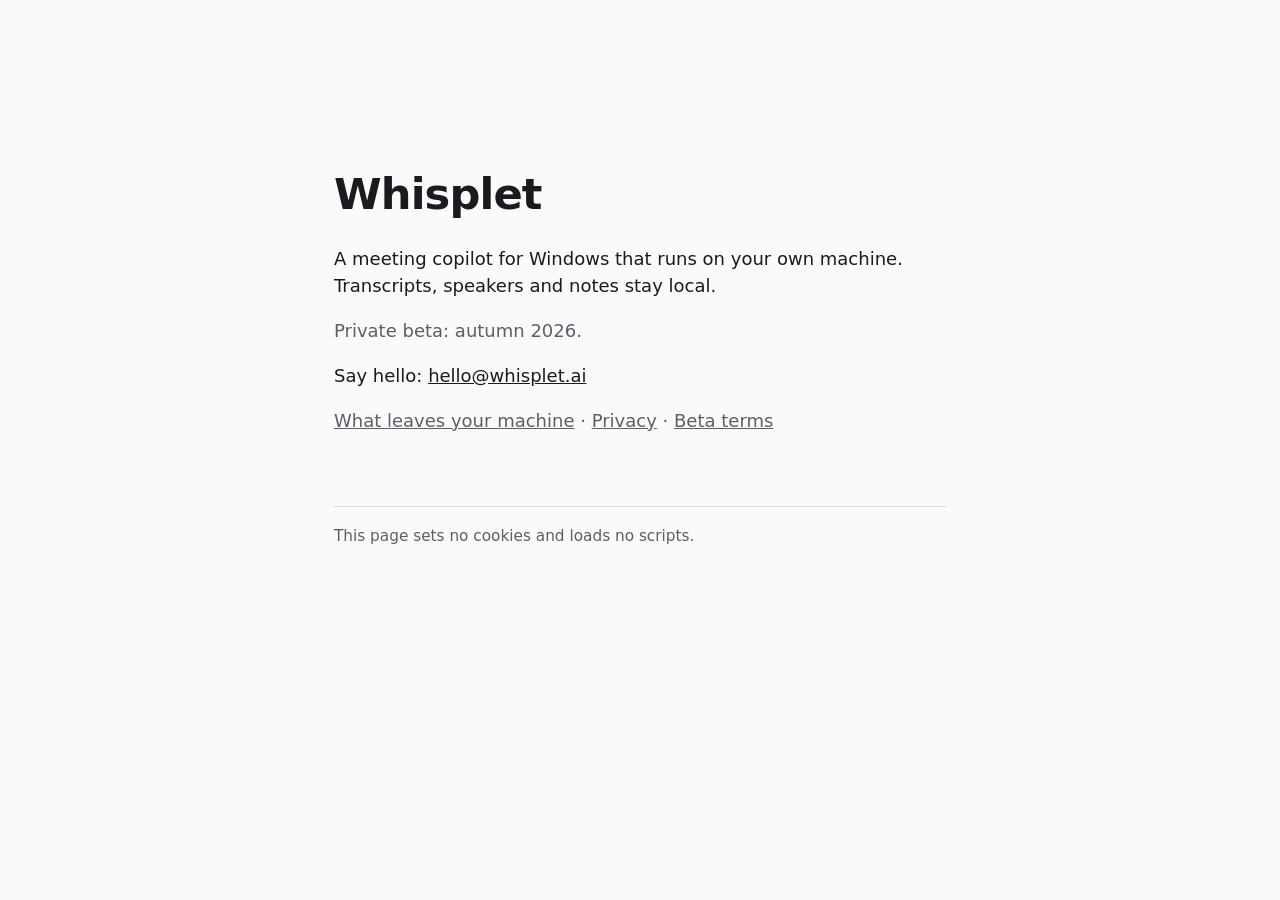
<file: site/index.html>
<!doctype html>
<html lang="en">
<head>
<meta charset="utf-8">
<meta name="viewport" content="width=device-width, initial-scale=1">
<meta name="color-scheme" content="light dark">
<title>Whisplet</title>
<meta name="description" content="Meeting copilot for Windows that runs on your own machine. Private beta autumn 2026.">
<style>
  :root { color-scheme: light dark; --fg: #1b1b1f; --muted: #5c5f66; --bg: #fafafa; --line: #d9d9de; }
  @media (prefers-color-scheme: dark) { :root { --fg: #e8e8ec; --muted: #9a9ca3; --bg: #121215; --line: #2a2a30; } }
  html, body { margin: 0; background: var(--bg); color: var(--fg); font: 18px/1.5 system-ui, -apple-system, "Segoe UI", sans-serif; }
  main { max-width: 34rem; margin: 18vh auto 0; padding: 0 1.5rem; }
  h1 { font-size: 2.4rem; letter-spacing: -0.02em; margin: 0 0 1rem; }
  p { margin: 0 0 1rem; }
  .muted { color: var(--muted); }
  a { color: inherit; }
  footer { margin-top: 4rem; padding-top: 1rem; border-top: 1px solid var(--line); font-size: 0.85rem; color: var(--muted); }
</style>
</head>
<body>
<main>
  <h1>Whisplet</h1>
  <p>A meeting copilot for Windows that runs on your own machine. Transcripts, speakers and notes stay local.</p>
  <p class="muted">Private beta: autumn 2026.</p>
  <p>Say hello: <a href="mailto:hello@whisplet.ai">hello@whisplet.ai</a></p>
  <p class="muted"><a href="/trust">What leaves your machine</a> &middot; <a href="/privacy">Privacy</a> &middot; <a href="/beta">Beta terms</a></p>
  <footer>This page sets no cookies and loads no scripts.</footer>
</main>
</body>
</html>
</file>
